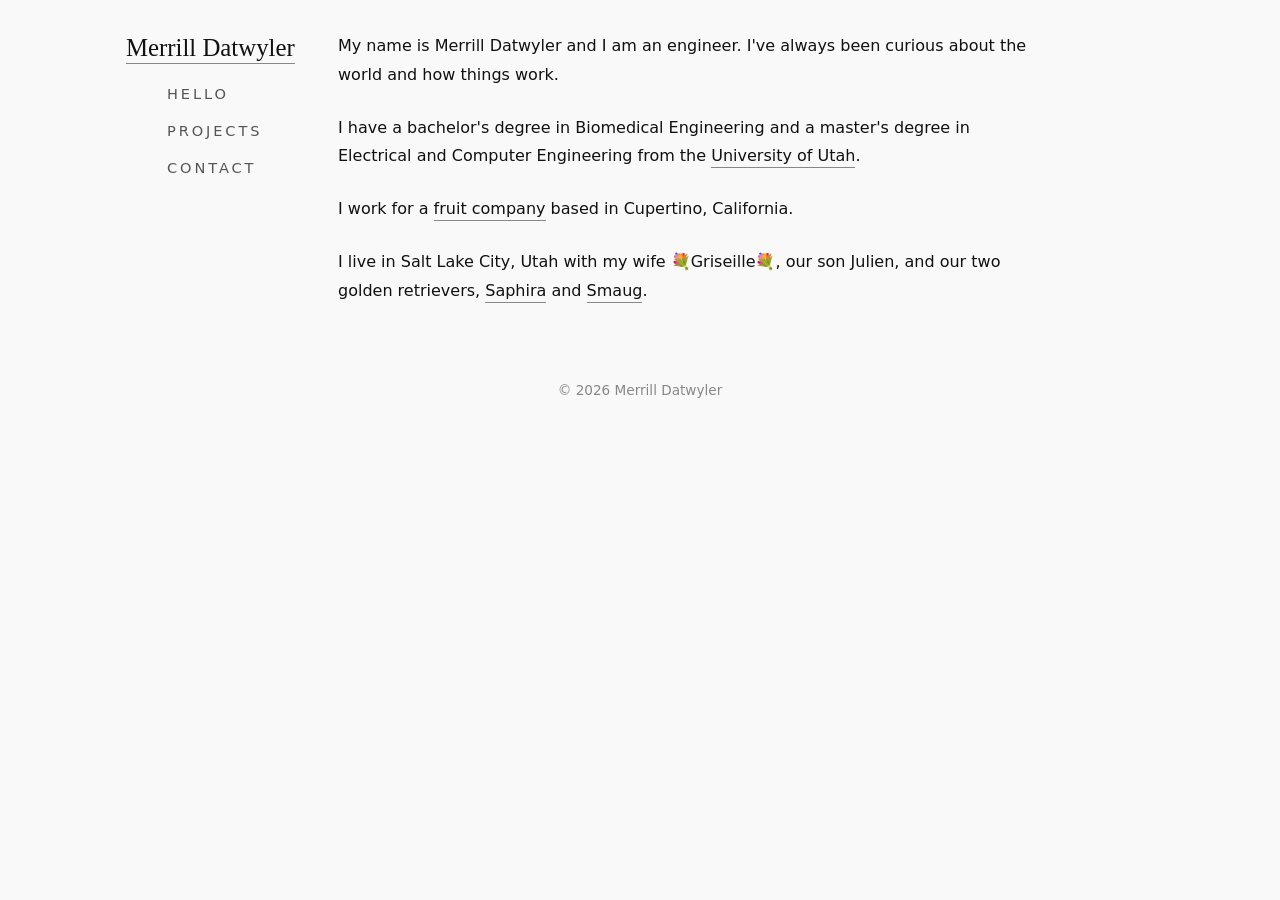
<file: index.html>
<!DOCTYPE html>
<html lang="en">
  <head>
    <meta charset="UTF-8" />
    <meta name="viewport" content="width=device-width, initial-scale=1.0" />
    <title>Merrill Datwyler</title>
    <link rel="stylesheet" href="dtwylr_styles.css" />
    <link rel="me" href="https://mastodon.social/@datwyler" />
    <link rel="alternate" type="application/rss+xml" title="RSS" href="feed.xml" />
  </head>
  <body>
    <div class="page">
      <aside>
        <h1><a href="/">Merrill Datwyler</a></h1>
        <div id="nav-container"></div>
        <script>
          fetch('nav.html')
            .then(response => response.text())
            .then(data => {
              document.getElementById('nav-container').innerHTML = data;
            });
        </script>
      </aside>
      <main>
        <p>My name is Merrill Datwyler and I am an engineer. I've always been curious about the world and how things work.</p>
        <p>I have a bachelor's degree in Biomedical Engineering and a master's degree in Electrical and Computer Engineering from the <a href="https://utah.edu/">University of Utah</a>.</p>
        <p>I work for a <a href="https://apple.com/">fruit company</a> based in Cupertino, California.</p>
        <p>I live in Salt Lake City, Utah with my wife 💐Griseille💐, our son Julien, and our two golden retrievers, <a href="https://inheritance.fandom.com/wiki/Saphira">Saphira</a> and <a href="https://lotr.fandom.com/wiki/Smaug">Smaug</a>.</p>
      </main>
    </div>
    <footer>
      <p>&copy; 2026 Merrill Datwyler</p>
    </footer>
  </body>
</html>
</file>
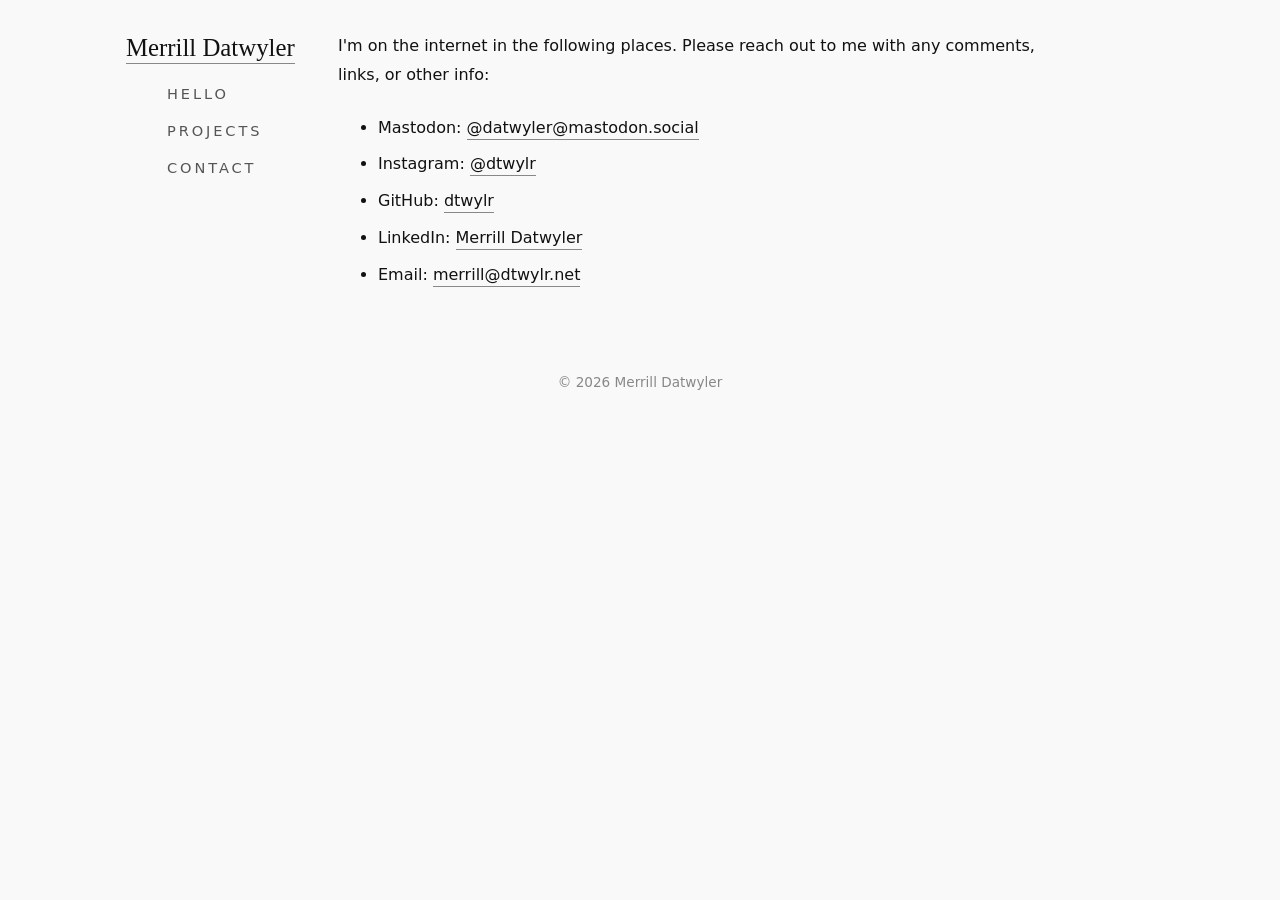
<file: contact.html>
<!DOCTYPE html>
<html lang="en">
  <head>
    <meta charset="UTF-8" />
    <meta name="viewport" content="width=device-width, initial-scale=1.0" />
    <title>Contact - Merrill Datwyler</title>
    <link rel="stylesheet" href="dtwylr_styles.css" />
  </head>
  <body>
    <div class="page">
      <aside>
        <h1><a href="/">Merrill Datwyler</a></h1>
        <div id="nav-container"></div>
        <script>
          fetch('nav.html')
            .then(response => response.text())
            .then(data => {
              document.getElementById('nav-container').innerHTML = data;
            });
        </script>
      </aside>
      <main>
        <p>I'm on the internet in the following places. Please reach out to me with any comments, links, or other info:</p>
        <ul>
          <li>Mastodon: <a href="https://mastodon.social/@datwyler">@datwyler@mastodon.social</a></li>
          <li>Instagram: <a href="https://instagram.com/dtwylr/">@dtwylr</a></li>
          <li>GitHub: <a href="https://github.com/dtwylr">dtwylr</a></li>
          <li>LinkedIn: <a href="https://www.linkedin.com/in/dtwylr/">Merrill Datwyler</a></li>
          <li>Email: <a href="mailto:merrill@dtwylr.net">merrill@dtwylr.net</a></li>
        </ul>
      </main>
    </div>
    <footer>
      <p>&copy; 2026 Merrill Datwyler</p>
    </footer>
  </body>
</html>
</file>
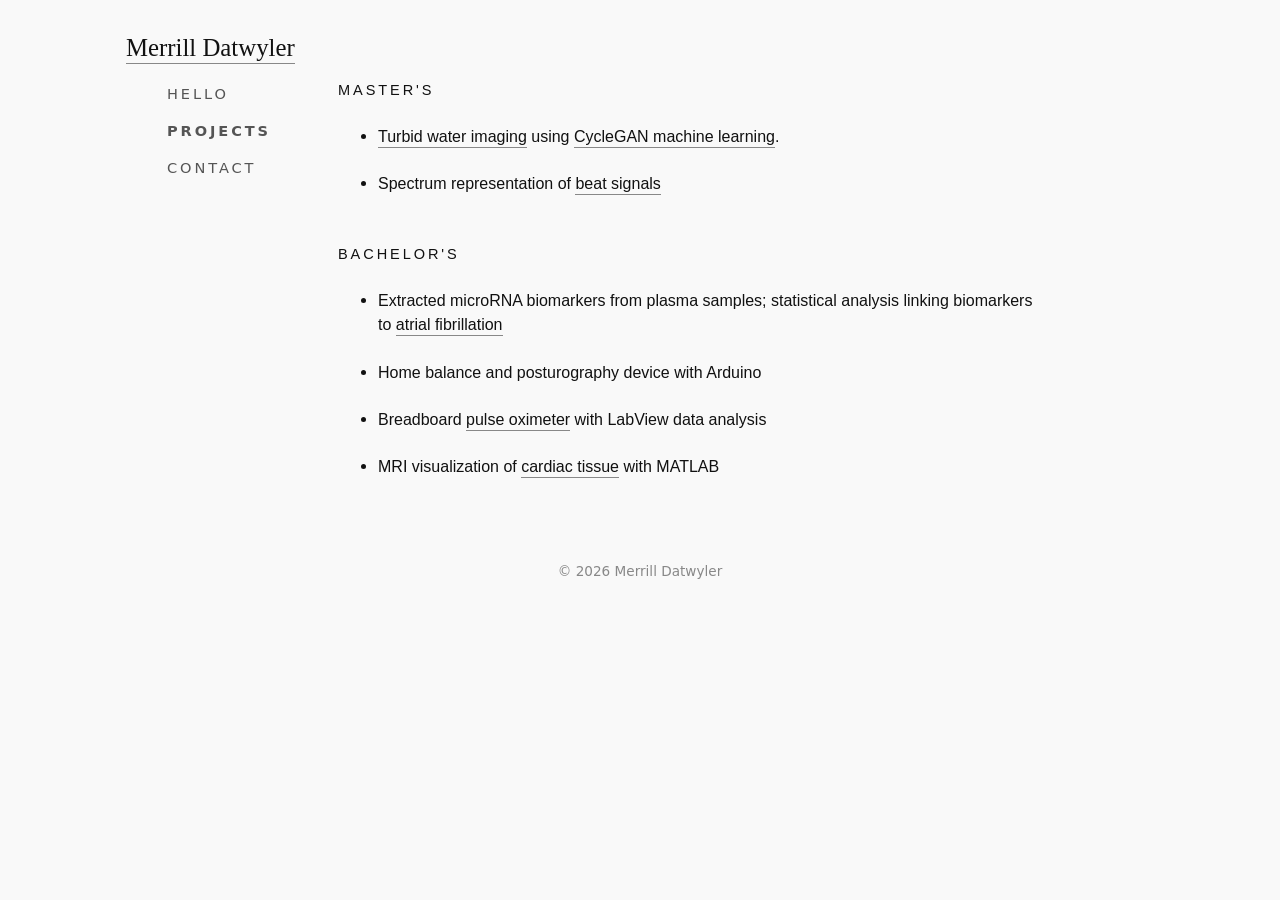
<file: projects.html>
<!DOCTYPE html>
<html lang="en">
  <head>
    <meta charset="UTF-8" />
    <meta name="viewport" content="width=device-width, initial-scale=1.0" />
    <title>Projects - Merrill Datwyler</title>
    <link rel="stylesheet" href="dtwylr_styles.css" />
  </head>
  <body>
    <div class="page">
      <aside>
        <h1><a href="/">Merrill Datwyler</a></h1>
        <div id="nav-container"></div>
        <script>
			fetch('nav.html')
			.then(response => response.text())
			.then(data => {
				const nav = document.getElementById('nav-container');
				nav.innerHTML = data;
				const currentPage = window.location.pathname;
				nav.querySelectorAll('a').forEach(link => {
					if (link.pathname === currentPage) {
						link.classList.add('active');
					}
				});
			});
		</script>
      </aside>
      <main>
<!-- 		<h3>Ongoing</h3> -->
<!-- 		<h4>Vynyl</h4> -->
        <h3>Master's</h3>
		<ul>
        	<li><h4><a href="https://github.com/dtwylr/turbidwater">Turbid water imaging</a> using <a href="https://github.com/junyanz/pytorch-CycleGAN-and-pix2pix">CycleGAN machine learning</a>.</h4></li>
        	<li><h4>Spectrum representation of <a href="/projects/beat-signals.html">beat signals</a></h4></li>
		</ul>
        <h3>Bachelor's</h3>
		<ul>
        	<li><h4>Extracted microRNA biomarkers from plasma samples; statistical analysis linking biomarkers to <a href="/projects/atrial-fibrillation.html">atrial fibrillation</a></h4></li>
        	<li><h4>Home balance and posturography device with Arduino</h4></li>
        	<li><h4>Breadboard <a href="/projects/pulse-oximeter.html">pulse oximeter</a> with LabView data analysis</h4></li>
        	<li><h4>MRI visualization of <a href="/projects/cardiac-tissue.html">cardiac tissue</a> with MATLAB</h4></li>
		</ul>
      </main>
    </div>
    <footer>
      <p>&copy; 2026 Merrill Datwyler</p>
    </footer>
  </body>
</html>
</file>
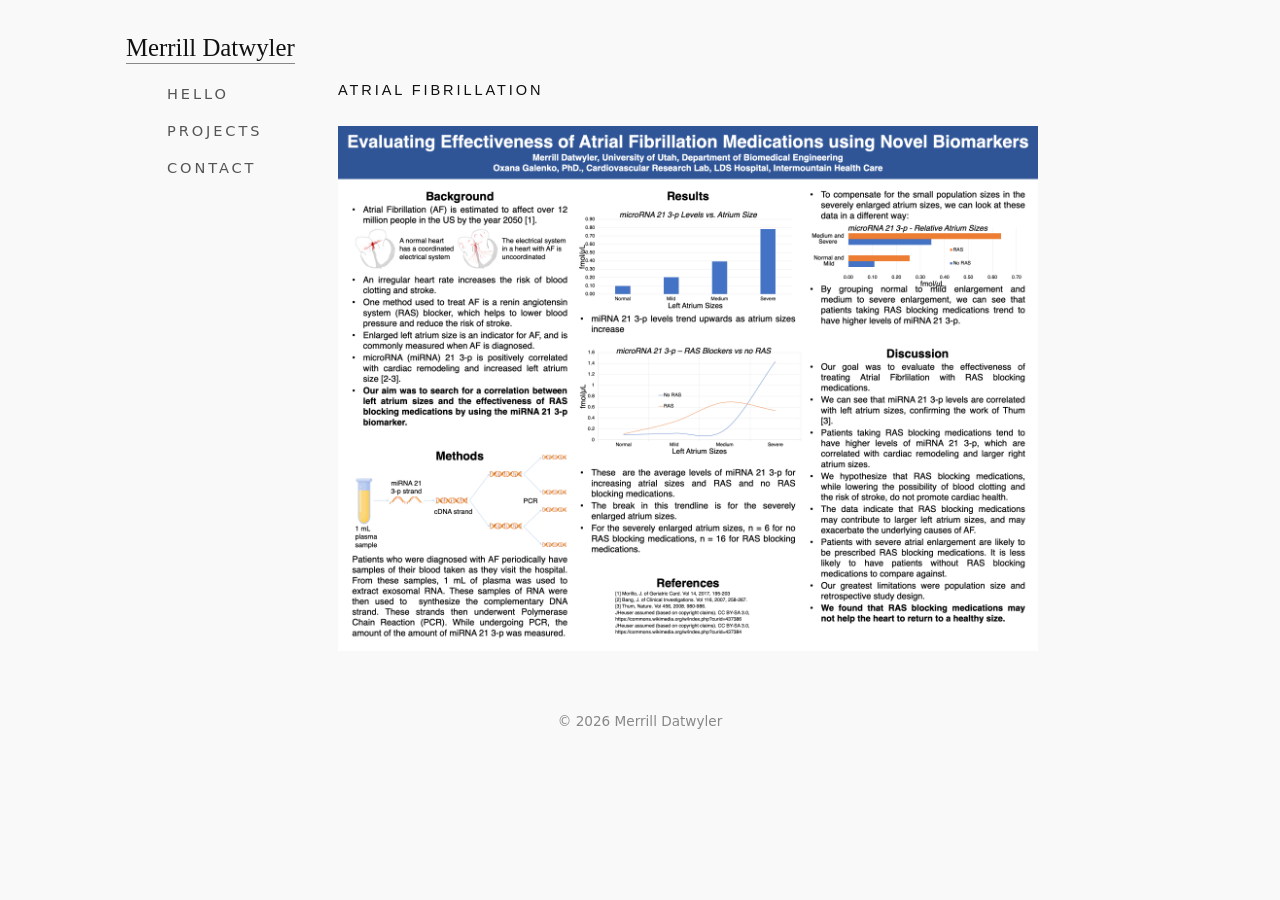
<file: projects/atrial-fibrillation.html>
<!DOCTYPE html>
<html lang="en">
  <head>
    <meta charset="UTF-8" />
    <meta name="viewport" content="width=device-width, initial-scale=1.0" />
    <title>Projects - Merrill Datwyler</title>
    <link rel="stylesheet" href="../dtwylr_styles.css" />
  </head>
  <body>
    <div class="page">
      <aside>
        <h1><a href="/">Merrill Datwyler</a></h1>
        <div id="nav-container"></div>
        <script>
			fetch('../nav.html')
			.then(response => response.text())
			.then(data => {
				const nav = document.getElementById('nav-container');
				nav.innerHTML = data;
				const currentPage = window.location.pathname;
				nav.querySelectorAll('a').forEach(link => {
					if (link.pathname === currentPage) {
						link.classList.add('active');
					}
				});
			});
		</script>
      </aside>
      <main>
        <h3>Atrial Fibrillation</h3>
        	<img src="../assets/projects/atrial-fibrillation.png" alt="MicroRNA biomarkers and atrial fibrillation analysis" />
      </main>
    </div>
    <footer>
      <p>&copy; 2026 Merrill Datwyler</p>
    </footer>
  </body>
</html>
</file>
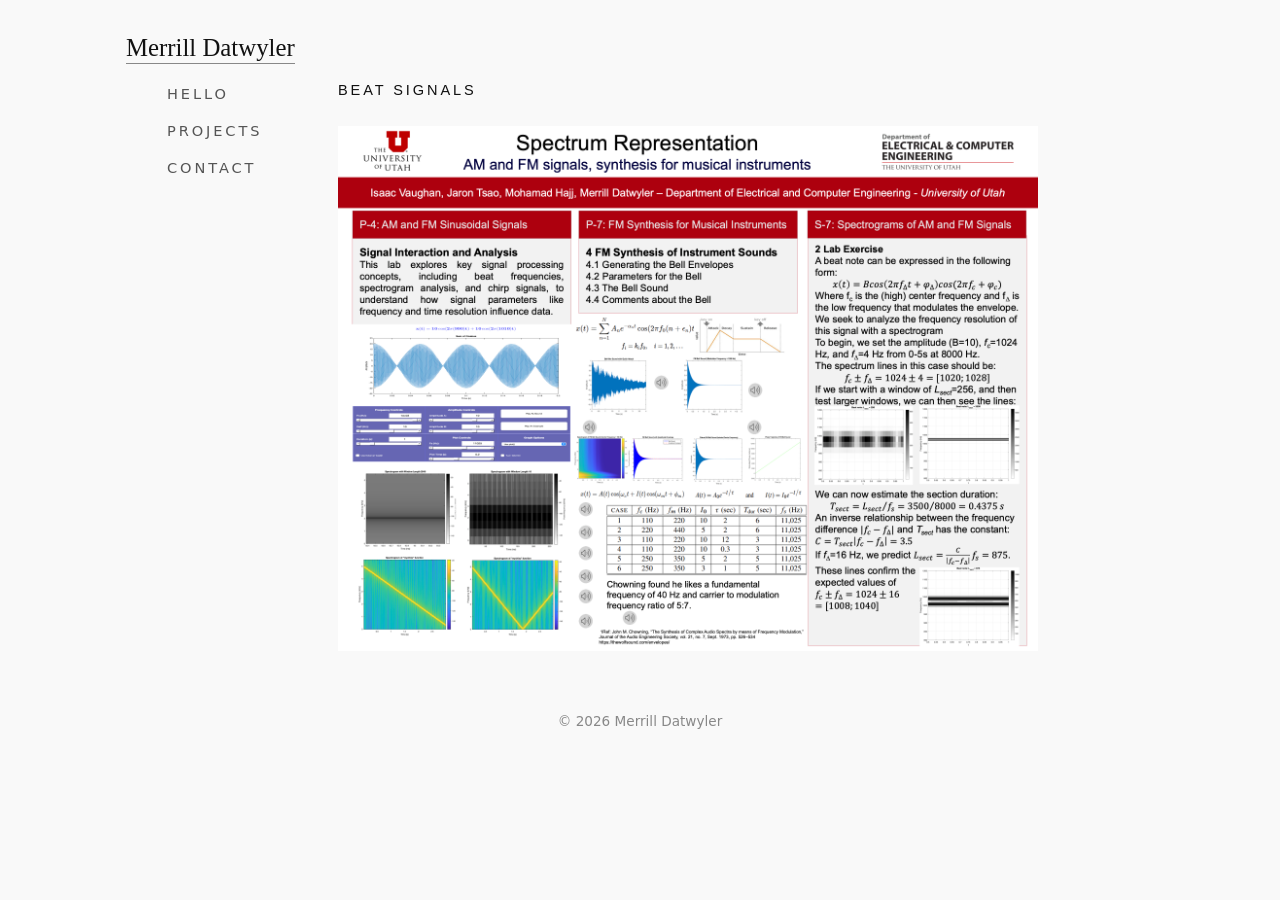
<file: projects/beat-signals.html>
<!DOCTYPE html>
<html lang="en">
  <head>
    <meta charset="UTF-8" />
    <meta name="viewport" content="width=device-width, initial-scale=1.0" />
    <title>Projects - Merrill Datwyler</title>
    <link rel="stylesheet" href="../dtwylr_styles.css" />
  </head>
  <body>
    <div class="page">
      <aside>
        <h1><a href="/">Merrill Datwyler</a></h1>
        <div id="nav-container"></div>
        <script>
			fetch('../nav.html')
			.then(response => response.text())
			.then(data => {
				const nav = document.getElementById('nav-container');
				nav.innerHTML = data;
				const currentPage = window.location.pathname;
				nav.querySelectorAll('a').forEach(link => {
					if (link.pathname === currentPage) {
						link.classList.add('active');
					}
				});
			});
		</script>
      </aside>
      <main>
        <h3>Beat Signals</h3>
        	<img src="../assets/projects/beat-signals.png" alt="Spectrum representation of beat signals" />
      </main>
    </div>
    <footer>
      <p>&copy; 2026 Merrill Datwyler</p>
    </footer>
  </body>
</html>
</file>
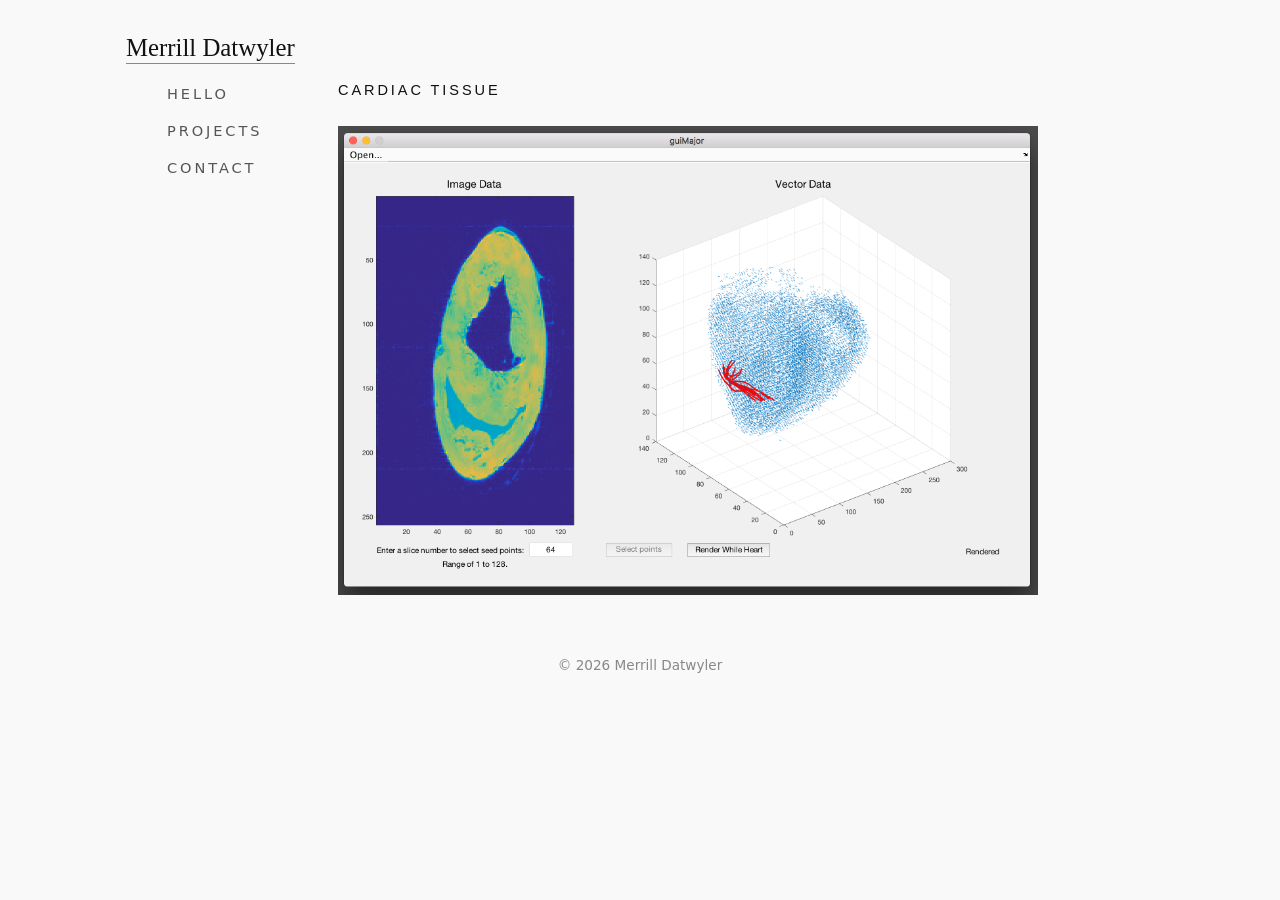
<file: projects/cardiac-tissue.html>
<!DOCTYPE html>
<html lang="en">
  <head>
    <meta charset="UTF-8" />
    <meta name="viewport" content="width=device-width, initial-scale=1.0" />
    <title>Projects - Merrill Datwyler</title>
    <link rel="stylesheet" href="../dtwylr_styles.css" />
  </head>
  <body>
    <div class="page">
      <aside>
        <h1><a href="/">Merrill Datwyler</a></h1>
        <div id="nav-container"></div>
        <script>
			fetch('../nav.html')
			.then(response => response.text())
			.then(data => {
				const nav = document.getElementById('nav-container');
				nav.innerHTML = data;
				const currentPage = window.location.pathname;
				nav.querySelectorAll('a').forEach(link => {
					if (link.pathname === currentPage) {
						link.classList.add('active');
					}
				});
			});
		</script>
      </aside>
      <main>
        <h3>Cardiac tissue</h3>
        	<img src="../assets/projects/cardiac-tissue.png" alt="MRI visualization of cardiac tissue" />
      </main>
    </div>
    <footer>
      <p>&copy; 2026 Merrill Datwyler</p>
    </footer>
  </body>
</html>
</file>
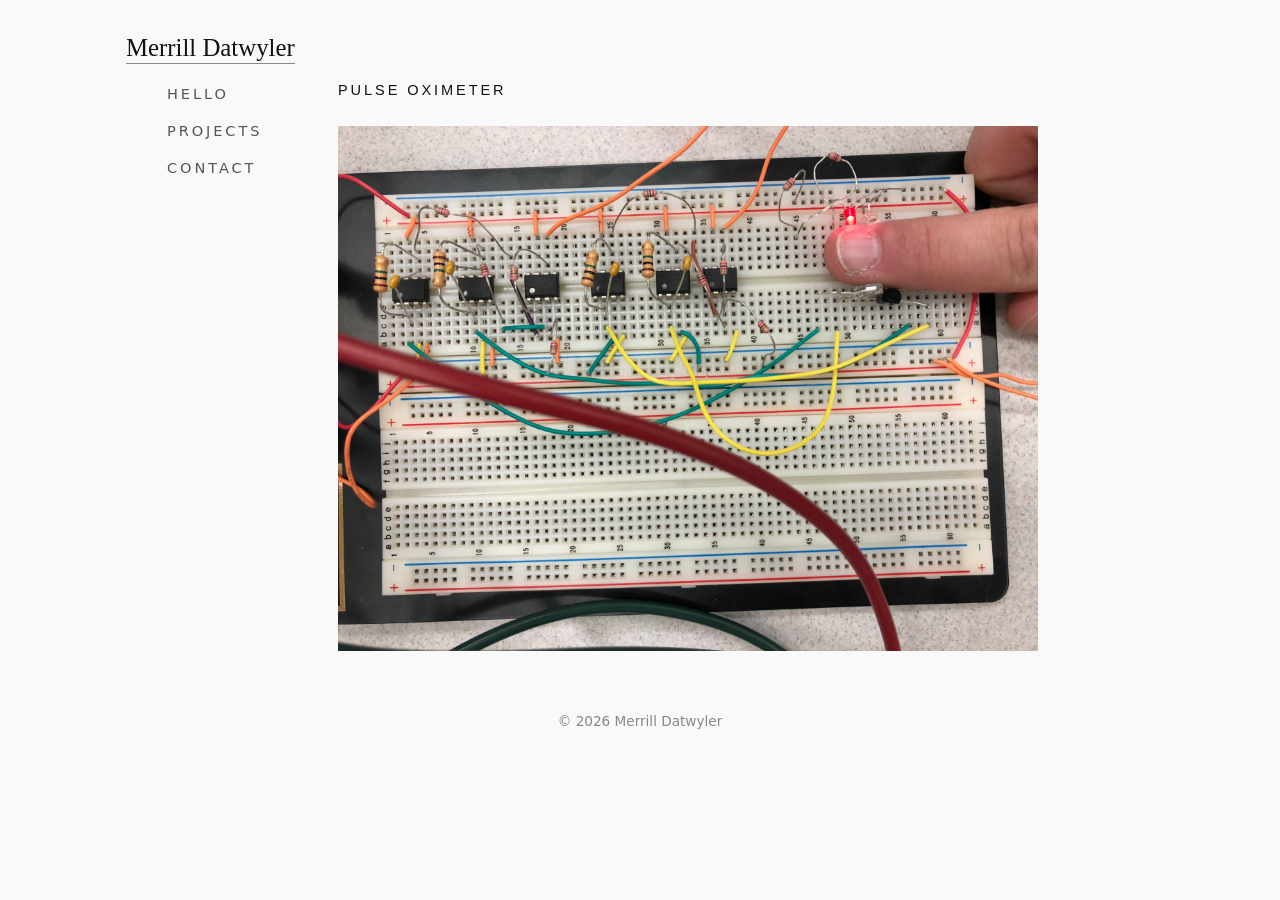
<file: projects/pulse-oximeter.html>
<!DOCTYPE html>
<html lang="en">
  <head>
    <meta charset="UTF-8" />
    <meta name="viewport" content="width=device-width, initial-scale=1.0" />
    <title>Projects - Merrill Datwyler</title>
    <link rel="stylesheet" href="../dtwylr_styles.css" />
  </head>
  <body>
    <div class="page">
      <aside>
        <h1><a href="/">Merrill Datwyler</a></h1>
        <div id="nav-container"></div>
        <script>
			fetch('../nav.html')
			.then(response => response.text())
			.then(data => {
				const nav = document.getElementById('nav-container');
				nav.innerHTML = data;
				const currentPage = window.location.pathname;
				nav.querySelectorAll('a').forEach(link => {
					if (link.pathname === currentPage) {
						link.classList.add('active');
					}
				});
			});
		</script>
      </aside>
      <main>
        <h3>Pulse Oximeter</h3>
        	<img src="../assets/projects/pulse-oximeter.png" alt="Breadboard pulse oximeter" />
      </main>
    </div>
    <footer>
      <p>&copy; 2026 Merrill Datwyler</p>
    </footer>
  </body>
</html>
</file>
<file: dtwylr_styles.css>
/* Base styles */
html, body {
  margin: 0;
  padding: 0;
  background: #f9f9f9;
  color: #111;
  font-family: Verdana, system-ui, Helvetica, sans-serif;
  font-size: 16px;
  line-height: 1.8;
}

/* Typography */
h1, h2, h3, h4, h5, h6 {
  font-family: "Gill Sans MT", "Gill Sans", "Gill Sans Std",
               Verdana, sans-serif;
  font-weight: normal;
  line-height: 1.5;
}

h1 {
  font-size: 1.55em;
  font-family: "Hoefler Text", Georgia, "Times New Roman", serif;
  line-height: 1.3;
  text-align: left;
}

h2 {
  font-size: 1.05em;
  letter-spacing: 0.2em;
  margin: 4rem 0 1rem;
  text-transform: uppercase;
}

h3 {
  font-size: 0.91em;
  letter-spacing: 0.2em;
  margin: 3rem 0 1rem;
  text-transform: uppercase;
}

h1 + h2 {
  margin-top: 2rem;
}

p + h3 {
  margin-top: 3rem;
}

p {
  margin: 0 0 1.5rem;
}

/* Sidebar */
aside h1 {
  margin: 0 0 1rem;
}

/* Links */
a {
  color: #111;
  text-decoration: none;
  border-color: #888;
  border-width: 0 0 1px 0;
  border-style: none none solid none;
  padding: 3px 0px 2px 0px;
}

a:hover {
  color: #fff;
  text-decoration: none;
  background-color: #444;
  border-color: #444;
}

/* Sidebar nav links: no borders, uppercase */
#nav-container a {
  border: 0;
  color: #555;
  text-transform: uppercase;
  letter-spacing: 0.2em;
  font-size: 0.91em;
  padding: 4px 1px 4px 1px;
}

#nav-container a:hover {
  color: #fff;
  background-color: #444;
}

#nav-container a.active {
  color: #555;
  font-weight: bold;
}

#nav-container ul {
  list-style-type: none;
}

/* Blockquotes */
blockquote {
  margin: 2rem 0;
  padding: 0 0 0 1.25rem;
  border-left: 1px solid #888;
}

/* Lists */
ul,
ol {
  margin: 0 0 2rem 2rem;
  padding-left: 0.5rem;
}

li {
  margin-bottom: 0.5rem;
}

/* Images */
img {
  max-width: 100%;
  height: auto;
  margin-top: 0.5rem;
}

/* Layout */
.page {
  display: flex;
  width: 100%;
  max-width: 1060px;
  margin: 0 auto;
}

/* Sidebar */
aside {
  flex: 0 0 180px;
  padding: 2rem 1rem;
}

/* Content */
main {
  flex: 1;
  max-width: 700px;
  margin: 2rem 0;
  padding: 0 1rem;
}

/* Small print */
p.smallprint {
  margin-top: 3rem;
  color: #888;
  font-size: 0.91em;
}

/* Horizontal rule */
hr {
  margin: 2rem 1rem 2rem 0;
  border: 0;
  border-top: 1px dotted #888;
}

/* Footer */
footer {
  padding: 1rem 0;
  color: #888;
  font-size: 0.85em;
  text-align: center;
}

/* Responsive */
@media (max-width: 640px) {
  .page {
    flex-direction: column;
  }

  aside {
    flex: none;
    padding: 1.5rem 1rem;
  }

  main {
    margin: 1rem 0;
  }
}
</file>
